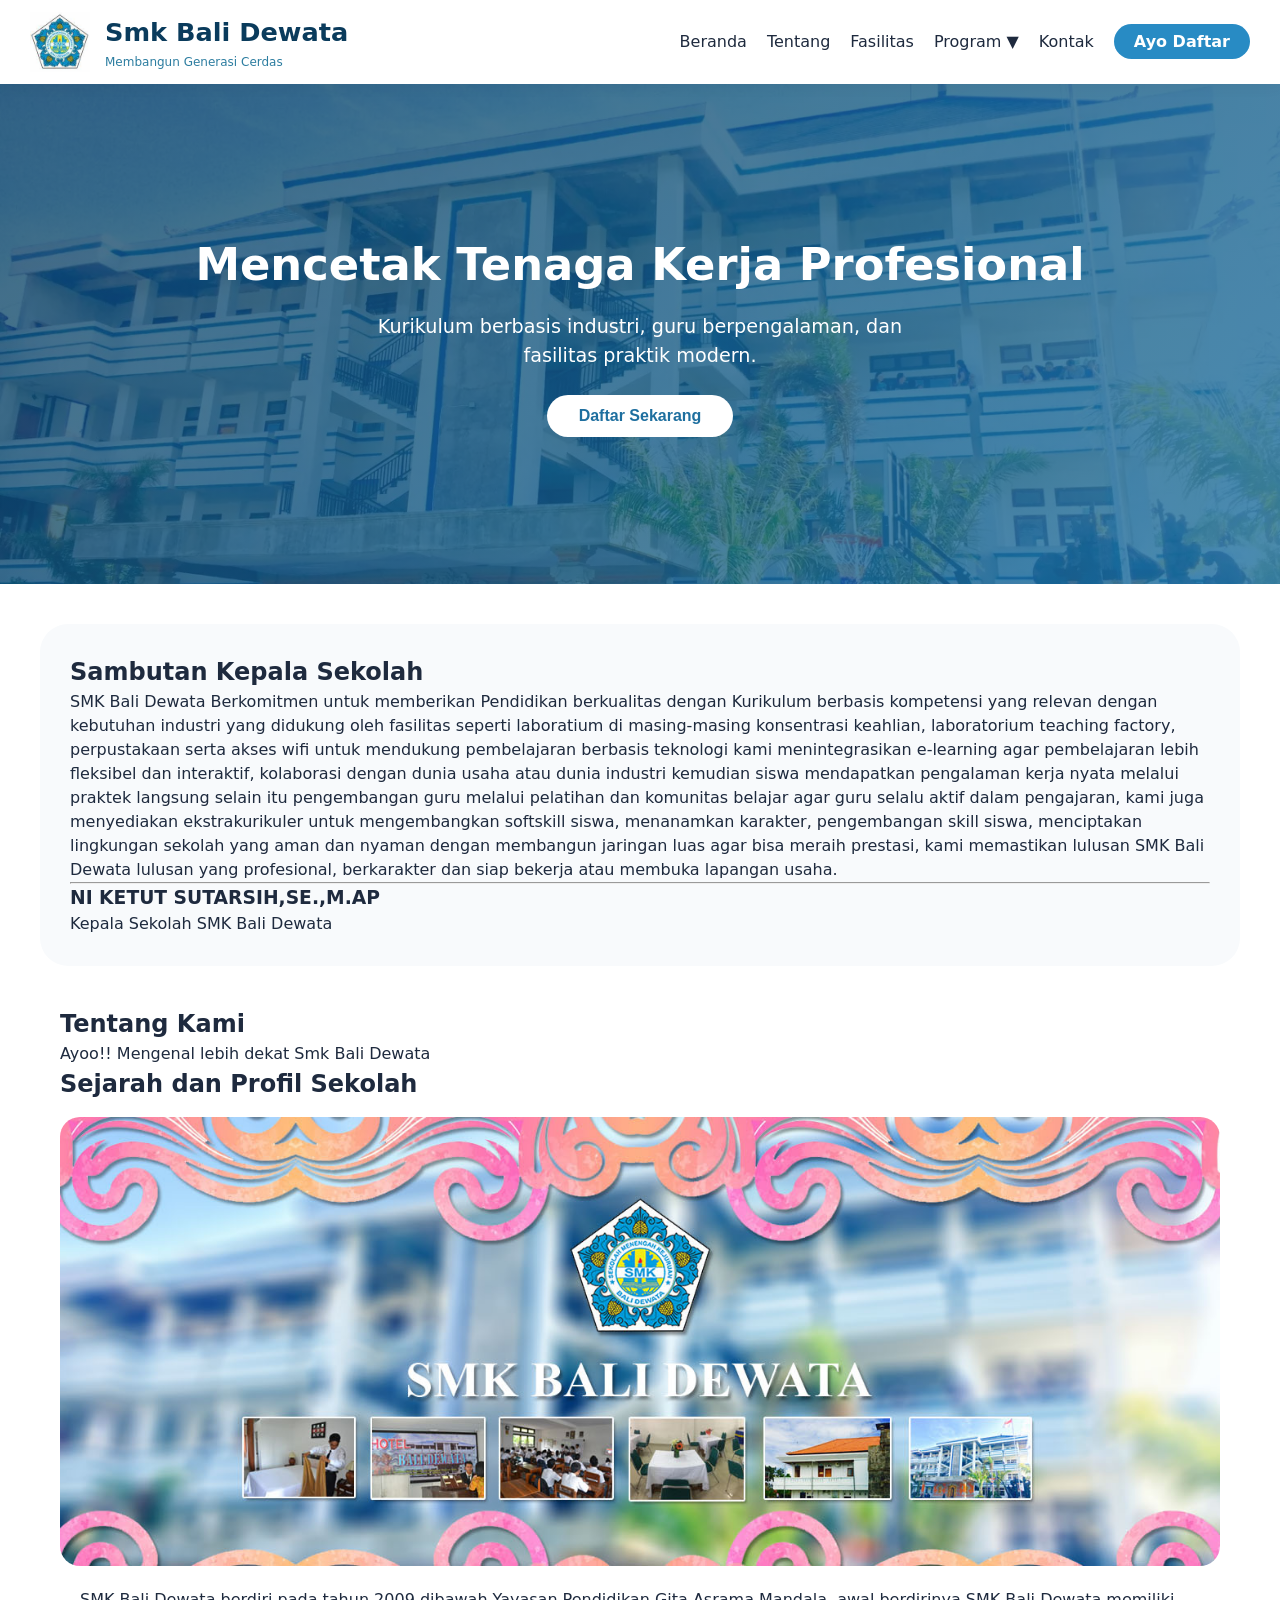
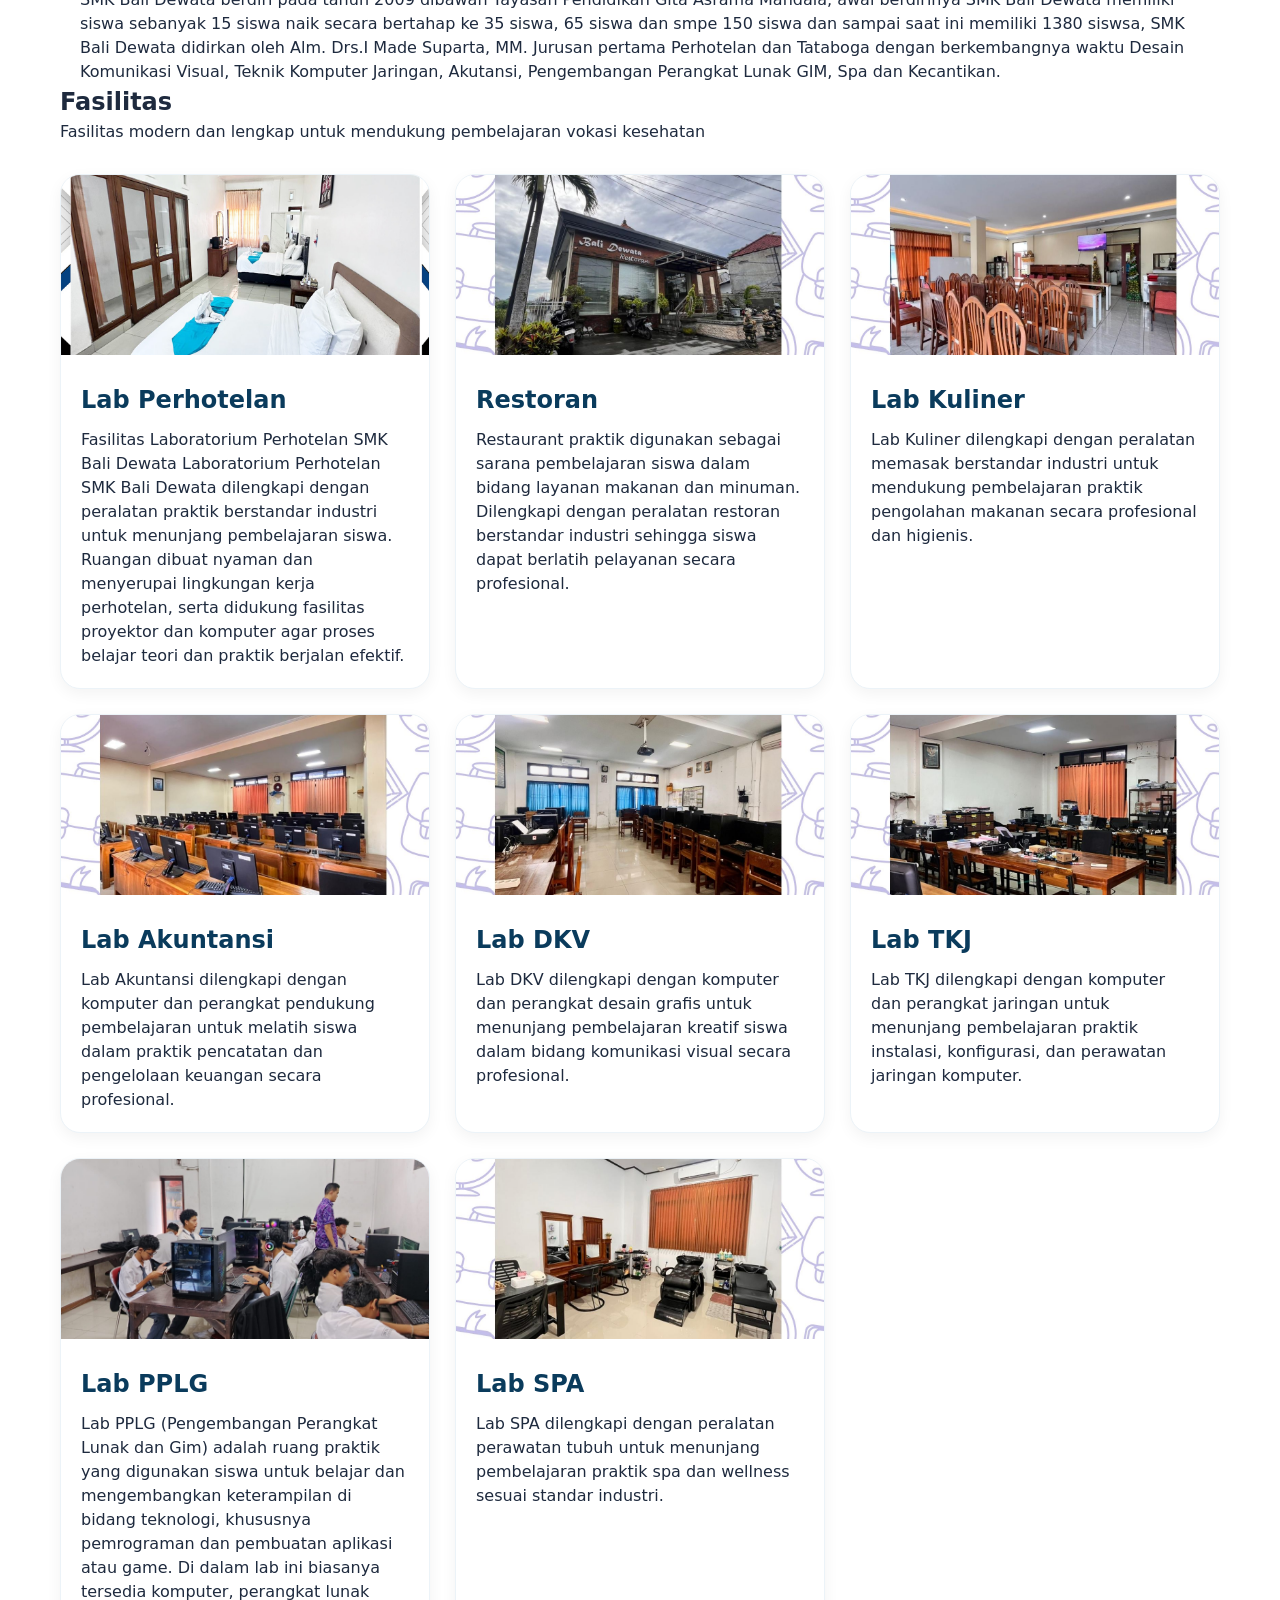
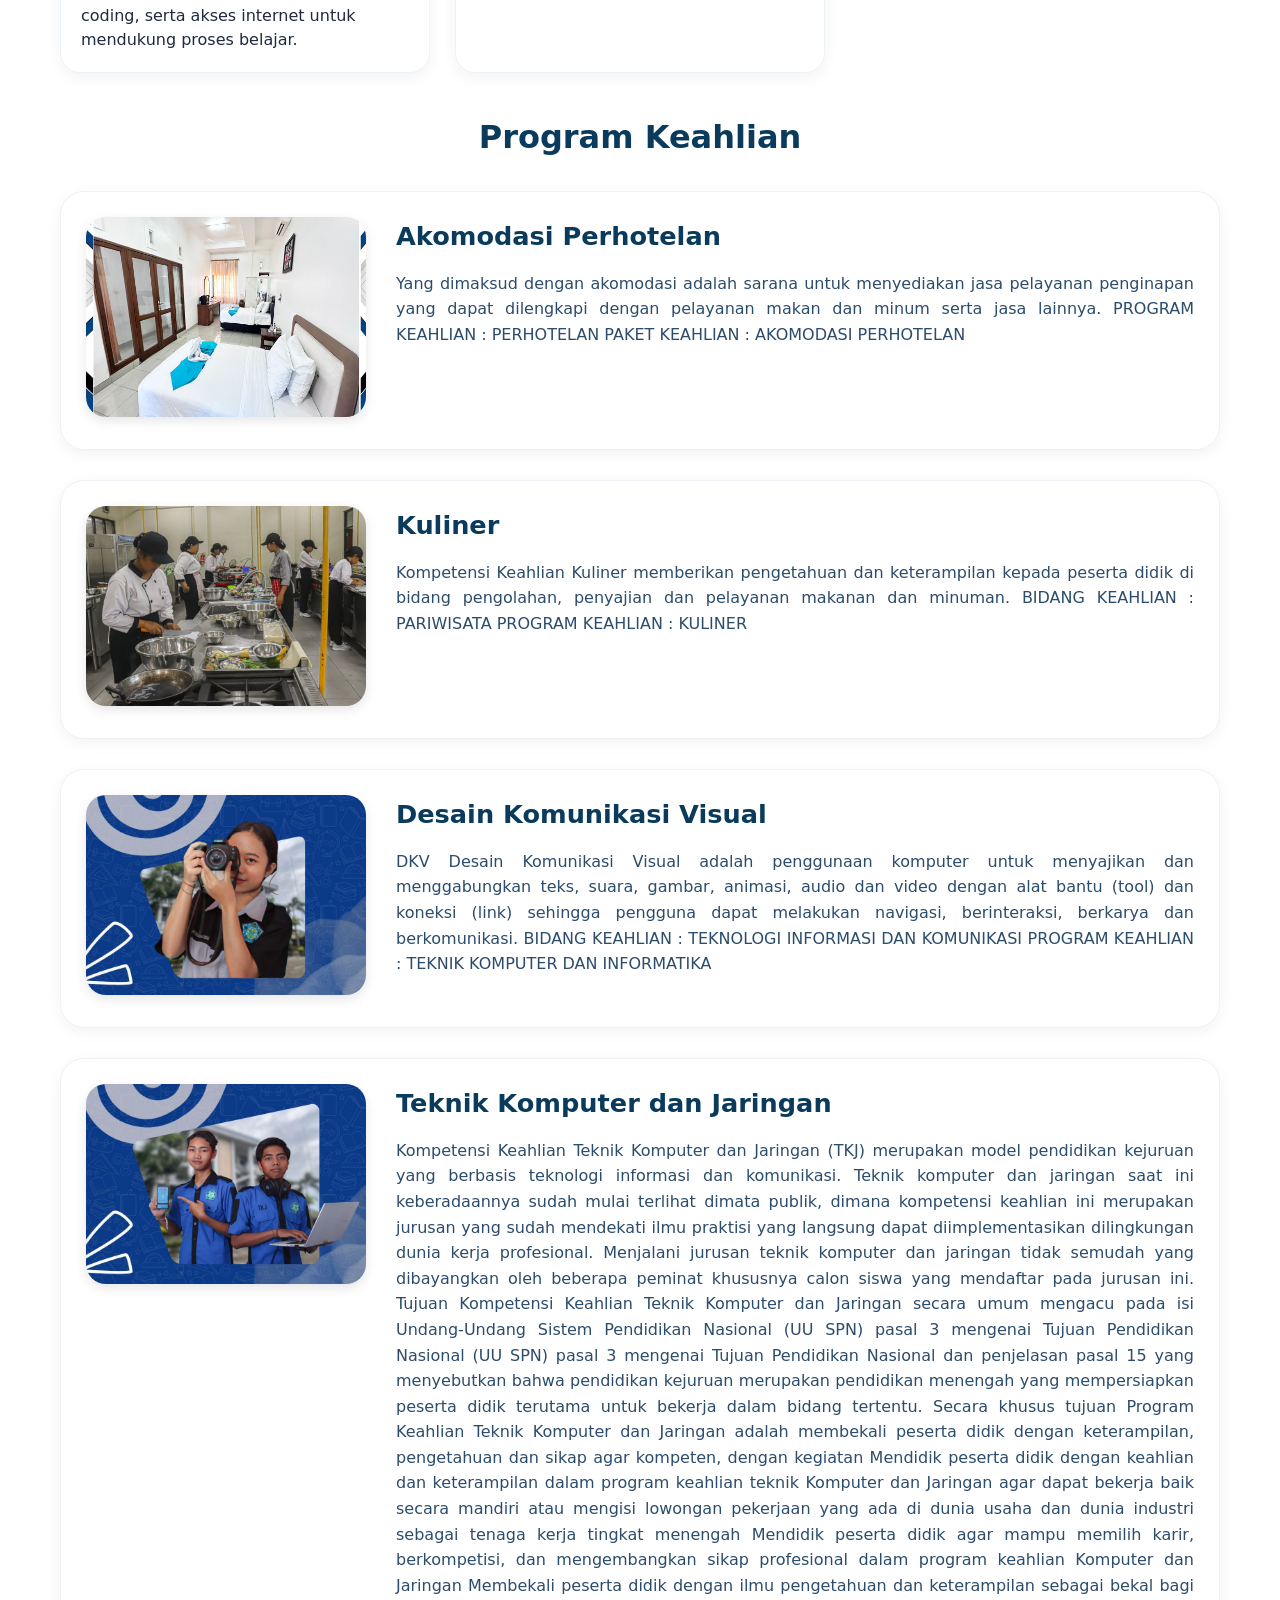
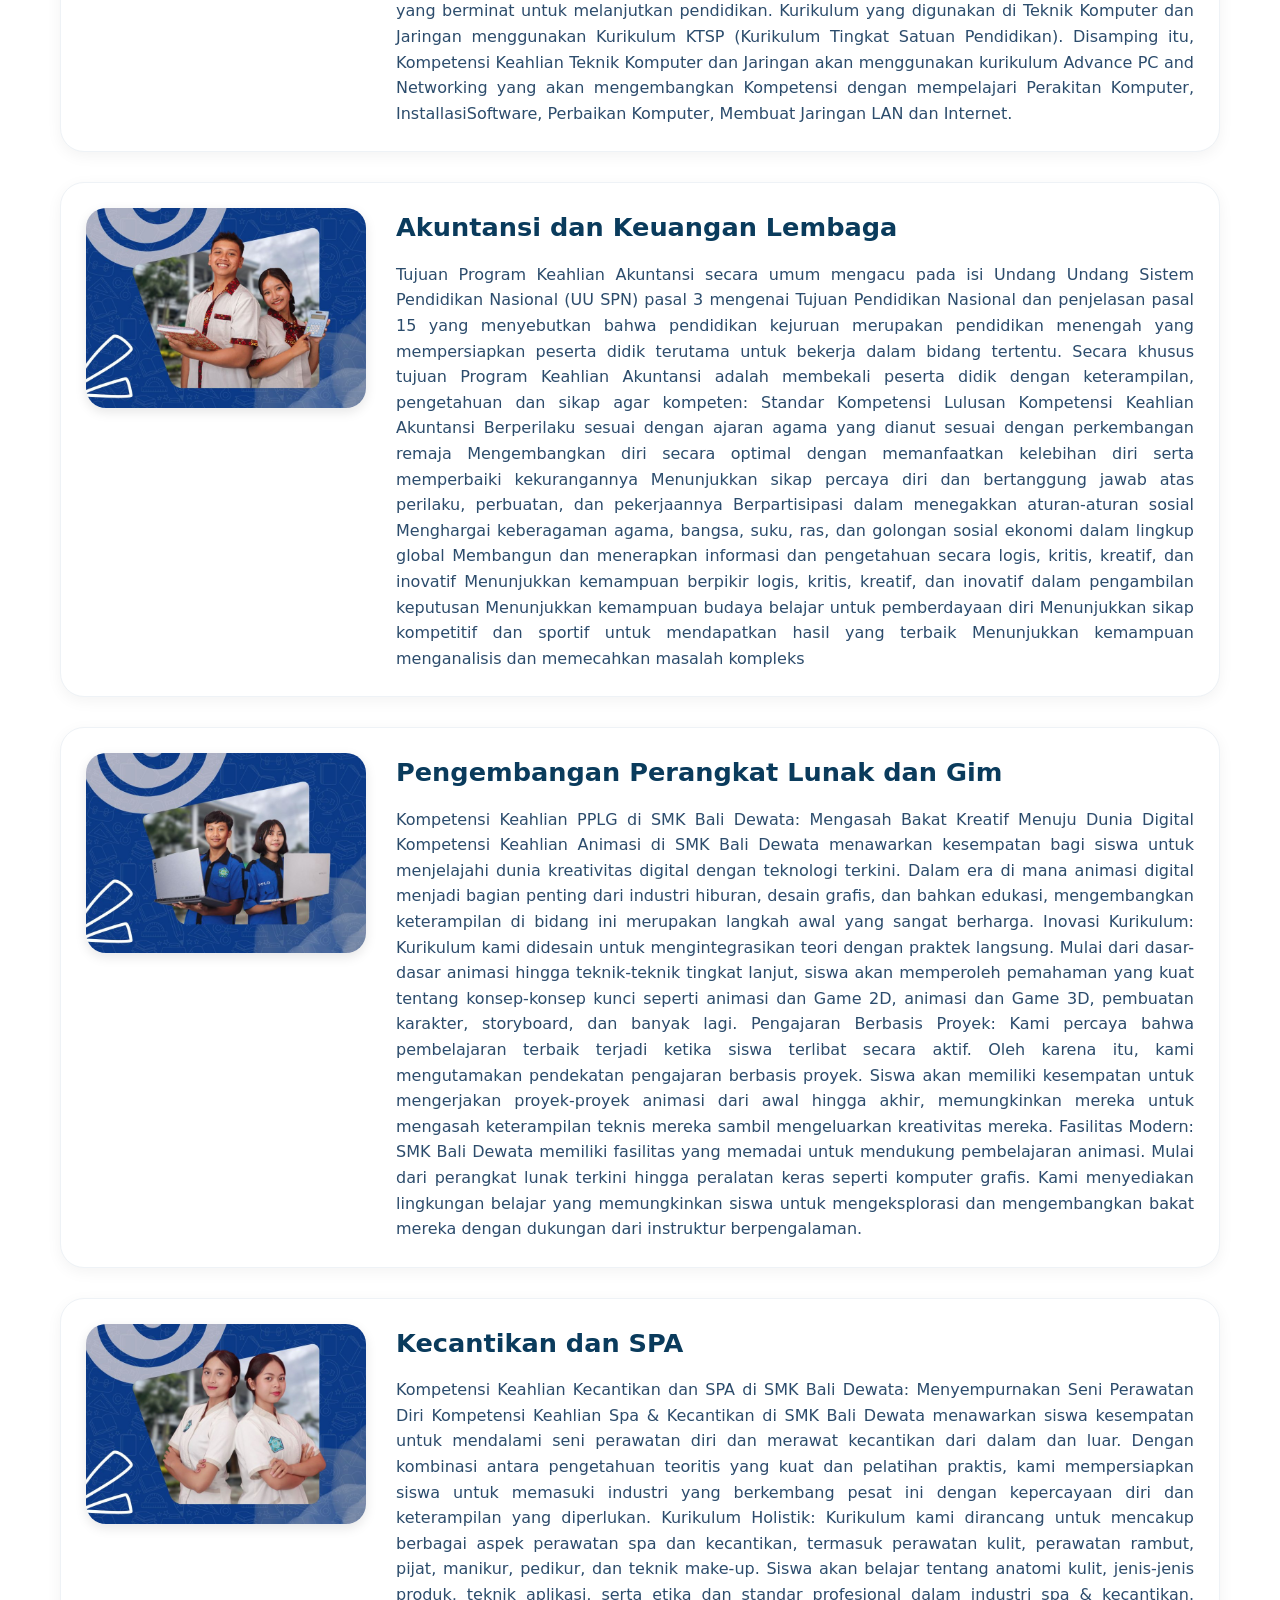
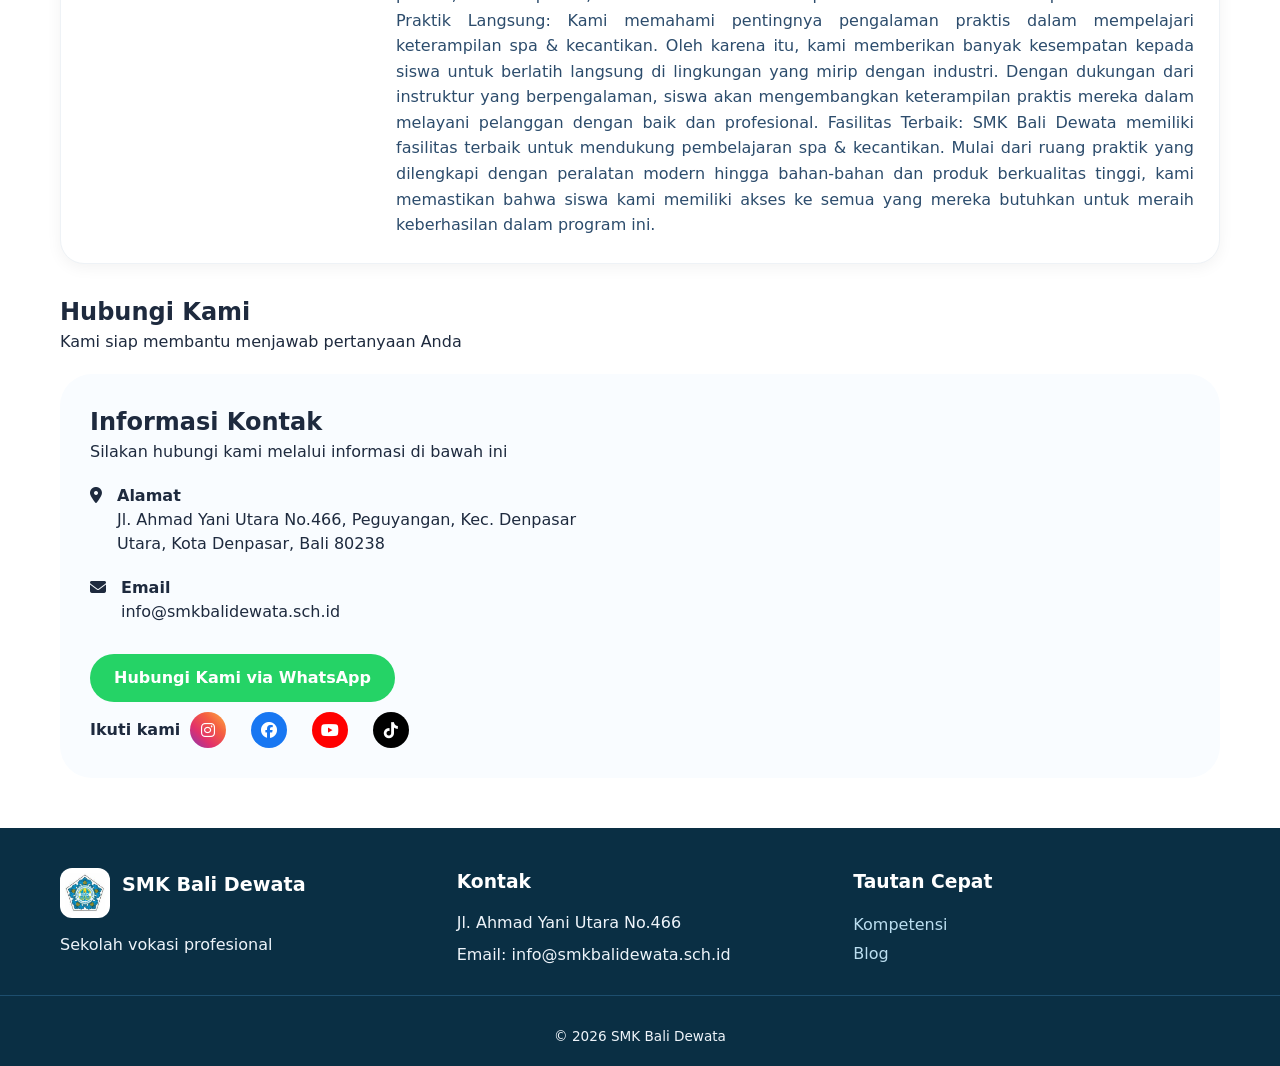
<file: index.html>
<!DOCTYPE html>
<html lang="en">
<head>
    <meta charset="UTF-8">
    <meta name="viewport" content="width=device-width, initial-scale=1.0">
    <title>Smk BaliDewata</title>
    <link rel="stylesheet" href="style.css">
    <link rel="stylesheet" href="https://cdnjs.cloudflare.com/ajax/libs/font-awesome/6.5.0/css/all.min.css">
    <link rel="stylesheet" href="https://cdnjs.cloudflare.com/ajax/libs/font-awesome/6.5.0/css/all.min.css">
    <link rel="icon" type="image/.jpg" href="image/logo badewa copy.jpg">
</head>
<body>
    <header>
    <div class="header-left">
        <img src="image/logo badewa copy.jpg">
        <div>
            <h1>Smk Bali Dewata</h1>
            <p>Membangun Generasi Cerdas</p>
        </div>
    </div>
    <button class="menu-toggle" id="menuToggle">☰</button>
    <nav>
        <ul id="navMenu">
            <li><a href="#beranda">Beranda</a></li>
            <li><a href="#tentang">Tentang</a></li>
            <li><a href="#fasilitas">Fasilitas</a></li>
            <li class="dropdown">
                <a href="#">Program ▼</a>
                <ul>
                    <li><a href="#perhotelan">Akomodasi Perhotelan</a></li>
                    <li><a href="#kuliner">Kuliner</a></li>
                    <li><a href="#dkv">DKV</a></li>
                    <li><a href="#tkj">TKJ</a></li>
                    <li><a href="#akuntansi">Akuntansi dan Keuangan Lembaga</a></li>
                    <li><a href="#pplg">PPLG</a></li>
                    <li><a href="#tkkr">Kecantikan dan SPA</a></li>
                </ul>
            </li>
            <li><a href="#kontak">Kontak</a></li>
              <li><a href="pendaftaran.html" id="btnDaftarNav">Ayo Daftar</a></li>
        </ul>
    </nav>
</header>

<section id="beranda">
    <div class="hero-image">
        <img src="image/sekolah.jpg">
        <div class="hero-overlay">
            <h1>Mencetak Tenaga Kerja Profesional</h1>
            <p>Kurikulum berbasis industri, guru berpengalaman, dan fasilitas praktik modern.</p>
            <button id="heroDaftarBtn">Daftar Sekarang</button>
        </div>
    </div>

    <div class="container sambutan-container">
        <h1>Sambutan Kepala Sekolah</h1>
        <p>SMK Bali Dewata Berkomitmen untuk memberikan Pendidikan berkualitas dengan Kurikulum berbasis kompetensi 
        yang relevan dengan kebutuhan industri yang didukung oleh fasilitas seperti laboratium di masing-masing konsentrasi keahlian,
        laboratorium teaching factory, perpustakaan serta akses wifi untuk mendukung pembelajaran berbasis teknologi kami menintegrasikan e-learning agar pembelajaran lebih fleksibel dan interaktif, kolaborasi dengan dunia usaha atau dunia 
        industri kemudian siswa mendapatkan pengalaman kerja nyata melalui praktek langsung selain itu pengembangan guru melalui pelatihan dan komunitas belajar agar guru selalu aktif dalam pengajaran, kami juga menyediakan ekstrakurikuler 
        untuk mengembangkan softskill siswa, menanamkan karakter, pengembangan skill siswa, menciptakan lingkungan sekolah yang aman dan nyaman dengan membangun jaringan luas agar bisa meraih prestasi, 
        kami memastikan lulusan SMK Bali Dewata lulusan yang profesional, berkarakter dan siap bekerja atau membuka lapangan usaha.</p>
        <hr>
        <h3>NI KETUT SUTARSIH,SE.,M.AP</h3>
        <p>Kepala Sekolah SMK Bali Dewata</p>
    </div>
</section>

<section id="tentang" class="container">
    <h1>Tentang Kami</h1>
    <p>Ayoo!! Mengenal lebih dekat Smk Bali Dewata</p>
    <h1>Sejarah dan Profil Sekolah</h1>
    <img src="image/banner-smk-bali-dewata.jpg" alt="Banner" style="width:100%; border-radius: 20px; margin: 15px 0;">
    <div class="container">
        <p>SMK Bali Dewata berdiri pada tahun 2009 dibawah Yayasan Pendidikan Gita Asrama Mandala, awal berdirinya SMK Bali Dewata 
            memiliki siswa sebanyak 15 siswa naik secara bertahap ke 35 siswa, 65 siswa dan smpe 150 siswa dan sampai saat ini memiliki 1380 siswsa, SMK Bali Dewata didirkan oleh Alm. Drs.I Made Suparta, MM. Jurusan pertama Perhotelan dan Tataboga dengan 
            berkembangnya waktu Desain Komunikasi Visual, Teknik Komputer Jaringan, Akutansi, Pengembangan Perangkat Lunak GIM, Spa dan Kecantikan.</p>
    </div>
</section>

<section id="fasilitas" class="container">
    <h1>Fasilitas</h1>
    <p>Fasilitas modern dan lengkap untuk mendukung pembelajaran vokasi kesehatan</p>
    <div class="fasilitas-grid">
        <div class="item">
            <div class="gambar">
                <img src="image/TEMPLATE-WEBSITE-SMK-BALI-DEWATA-FOTO.jpg">
            </div>
            <div class="text">
                <h2>Lab Perhotelan</h2>
                <p>Fasilitas Laboratorium Perhotelan SMK Bali Dewata
                Laboratorium Perhotelan SMK Bali Dewata dilengkapi dengan peralatan praktik berstandar industri untuk menunjang 
                pembelajaran siswa. Ruangan dibuat nyaman dan menyerupai lingkungan kerja perhotelan,
                serta didukung fasilitas proyektor dan komputer agar proses belajar teori dan praktik berjalan efektif.</p>
            </div>
        </div>
        <div class="item">
            <div class="gambar">
                <img src="image/restaurant.jpg">
            </div>
            <div class="text">
                <h2>Restoran</h2>
                <p>Restaurant praktik digunakan sebagai sarana pembelajaran siswa dalam bidang layanan makanan dan minuman.
                    Dilengkapi dengan peralatan restoran berstandar industri sehingga siswa dapat berlatih pelayanan secara profesional.</p>
            </div>
        </div>
        <div class="item">
            <div class="gambar">
                <img src="image/lab-kuliner.jpg">
            </div>
            <div class="text">
                <h2>Lab Kuliner</h2>
                <p>Lab Kuliner dilengkapi dengan peralatan memasak 
                    berstandar industri untuk mendukung pembelajaran praktik pengolahan makanan secara profesional dan higienis.</p>
            </div>
        </div>
        <div class="item">
            <div class="gambar">
                <img src="image/lab-akuntansi.jpg">
            </div>
            <div class="text">
                <h2>Lab Akuntansi</h2>
                <p>Lab Akuntansi dilengkapi dengan komputer dan perangkat pendukung pembelajaran untuk melatih 
                    siswa dalam praktik pencatatan dan pengelolaan keuangan secara profesional.</p>
            </div>
        </div>
        <div class="item">
            <div class="gambar">
                <img src="image/lab-dkv.jpg">
            </div>
            <div class="text">
                <h2>Lab DKV</h2>
                <p>Lab DKV dilengkapi dengan komputer dan perangkat desain grafis untuk menunjang pembelajaran
                    kreatif siswa dalam bidang komunikasi visual secara profesional.</p>
            </div>
        </div>
        <div class="item">
            <div class="gambar">
                <img src="image/lab-tkj.jpg">
            </div>
            <div class="text">
                <h2>Lab TKJ</h2>
                <p>Lab TKJ dilengkapi dengan komputer dan perangkat jaringan untuk menunjang pembelajaran praktik instalasi,
                    konfigurasi, dan perawatan jaringan komputer.</p>
            </div>
        </div>
        <div class="item">
            <div class="gambar">
                <img src="image/lab pplg.jpeg">
            </div>
            <div class="text">
                <h2>Lab PPLG</h2>
                <p>Lab PPLG (Pengembangan Perangkat Lunak dan Gim) adalah ruang praktik yang digunakan siswa untuk belajar
            dan mengembangkan keterampilan di bidang teknologi, khususnya pemrograman dan pembuatan aplikasi atau game. Di
            dalam lab ini biasanya tersedia komputer, perangkat lunak coding, serta akses internet untuk mendukung proses belajar.</p>
            </div>
        </div>
        <div class="item">
            <div class="gambar">
                <img src="image/lab-spa.jpg">
            </div>
            <div class="text">
                <h2>Lab SPA</h2>
                <p>Lab SPA dilengkapi dengan peralatan perawatan tubuh untuk menunjang 
                pembelajaran praktik spa dan wellness sesuai standar industri.</p>
            </div>
        </div>
    </div>
</section>

<section id="program" class="container">
    <h1 class="section-title">Program Keahlian</h1>

    
    <div id="perhotelan" class="program-jurusan">
        <div class="program-img">
            <img src="image/TEMPLATE-WEBSITE-SMK-BALI-DEWATA-FOTO.jpg">
        </div>
        <div class="program-text">
            <h2>Akomodasi Perhotelan</h2>
            <p>Yang dimaksud dengan akomodasi adalah sarana untuk menyediakan jasa pelayanan penginapan yang dapat dilengkapi dengan pelayanan makan dan minum serta jasa lainnya.
PROGRAM KEAHLIAN :  PERHOTELAN
PAKET KEAHLIAN   :  AKOMODASI PERHOTELAN</p>
        </div>
    </div>

    <!-- Kuliner -->
    <div id="kuliner" class="program-jurusan">
        <div class="program-img">
            <img src="image/JENJANG-KARIR-1024x575.jpeg">
        </div>
        <div class="program-text">
            <h2>Kuliner</h2>
            <p>Kompetensi Keahlian Kuliner memberikan pengetahuan dan keterampilan kepada peserta didik di bidang pengolahan, penyajian dan pelayanan makanan dan minuman.
BIDANG KEAHLIAN  :  PARIWISATA
PROGRAM KEAHLIAN :  KULINER</p>
        </div>
    </div>

    <!-- DKV -->
    <div id="dkv" class="program-jurusan">
        <div class="program-img">
            <img src="image/18-1-1024x576.jpg">
        </div>
        <div class="program-text">
            <h2>Desain Komunikasi Visual</h2>
            <p>DKV

Desain Komunikasi Visual adalah penggunaan komputer untuk menyajikan dan menggabungkan teks, suara, gambar, animasi, audio dan video dengan alat bantu (tool) dan koneksi (link) sehingga pengguna dapat melakukan navigasi, berinteraksi, berkarya dan berkomunikasi.

BIDANG KEAHLIAN  :  TEKNOLOGI INFORMASI DAN KOMUNIKASI
PROGRAM KEAHLIAN :  TEKNIK KOMPUTER DAN INFORMATIKA</p>
        </div>
    </div>

    <!-- TKJ -->
    <div id="tkj" class="program-jurusan">
        <div class="program-img">
            <img src="image/19-1-1024x576.jpg">
        </div>
        <div class="program-text">
            <h2>Teknik Komputer dan Jaringan</h2>
            <p>Kompetensi Keahlian Teknik Komputer dan Jaringan (TKJ) merupakan model pendidikan kejuruan yang berbasis teknologi informasi dan komunikasi. Teknik komputer dan jaringan saat ini keberadaannya sudah mulai terlihat dimata publik, dimana kompetensi keahlian ini merupakan jurusan yang sudah mendekati ilmu praktisi yang langsung dapat diimplementasikan dilingkungan dunia kerja profesional. Menjalani jurusan teknik komputer dan jaringan tidak semudah yang dibayangkan oleh beberapa peminat khususnya calon siswa yang mendaftar pada jurusan ini.

Tujuan Kompetensi Keahlian Teknik Komputer dan Jaringan secara umum mengacu pada isi Undang-Undang Sistem Pendidikan Nasional (UU SPN) pasal 3 mengenai Tujuan Pendidikan Nasional (UU SPN) pasal 3 mengenai Tujuan Pendidikan Nasional dan penjelasan pasal 15 yang menyebutkan bahwa pendidikan kejuruan merupakan pendidikan menengah yang mempersiapkan peserta didik terutama untuk bekerja dalam bidang tertentu.

Secara khusus tujuan Program Keahlian Teknik Komputer dan Jaringan adalah membekali peserta didik dengan keterampilan, pengetahuan dan sikap agar kompeten, dengan kegiatan

Mendidik peserta didik dengan keahlian dan keterampilan dalam program keahlian teknik Komputer dan Jaringan agar dapat bekerja baik secara mandiri atau mengisi lowongan pekerjaan yang ada di dunia usaha dan dunia industri sebagai tenaga kerja tingkat menengah
Mendidik peserta didik agar mampu memilih karir, berkompetisi, dan mengembangkan sikap profesional dalam program keahlian Komputer dan Jaringan
Membekali peserta didik dengan ilmu pengetahuan dan keterampilan sebagai bekal bagi yang berminat untuk melanjutkan pendidikan. Kurikulum yang digunakan di Teknik Komputer dan Jaringan menggunakan Kurikulum KTSP (Kurikulum Tingkat Satuan Pendidikan).
Disamping itu, Kompetensi Keahlian Teknik Komputer dan Jaringan akan menggunakan kurikulum Advance PC and Networking yang akan mengembangkan Kompetensi dengan mempelajari Perakitan Komputer, InstallasiSoftware, Perbaikan Komputer, Membuat Jaringan LAN dan Internet.</p>
        </div>
    </div>

    <!-- Akuntansi -->
    <div id="akuntansi" class="program-jurusan">
        <div class="program-img">
            <img src="image/29-1-1024x576.jpg">
        </div>
        <div class="program-text">
            <h2>Akuntansi dan Keuangan Lembaga</h2>
            <p>Tujuan Program Keahlian Akuntansi secara umum mengacu pada isi Undang Undang Sistem Pendidikan Nasional (UU SPN) pasal 3 mengenai Tujuan Pendidikan Nasional dan penjelasan pasal 15 yang menyebutkan bahwa pendidikan kejuruan merupakan pendidikan menengah yang mempersiapkan peserta didik terutama untuk bekerja dalam bidang tertentu. Secara khusus tujuan Program Keahlian Akuntansi adalah membekali peserta didik  dengan keterampilan, pengetahuan dan sikap agar kompeten:  

Standar Kompetensi Lulusan Kompetensi Keahlian Akuntansi

Berperilaku sesuai dengan ajaran agama yang dianut sesuai dengan perkembangan remaja
Mengembangkan diri secara optimal dengan memanfaatkan kelebihan diri serta memperbaiki kekurangannya
Menunjukkan sikap percaya diri dan bertanggung jawab atas perilaku, perbuatan, dan pekerjaannya
Berpartisipasi dalam menegakkan aturan-aturan sosial
Menghargai keberagaman agama, bangsa, suku, ras, dan golongan sosial ekonomi dalam lingkup global
Membangun  dan menerapkan informasi dan pengetahuan secara logis, kritis, kreatif, dan inovatif
Menunjukkan kemampuan berpikir logis, kritis, kreatif, dan inovatif dalam pengambilan keputusan
Menunjukkan kemampuan budaya belajar untuk pemberdayaan diri
Menunjukkan sikap kompetitif dan sportif untuk mendapatkan hasil yang terbaik
Menunjukkan kemampuan menganalisis dan memecahkan masalah kompleks</p>
        </div>
    </div>

    <!-- PPLG -->
    <div id="pplg" class="program-jurusan">
        <div class="program-img">
            <img src="image/17-1-1024x576.jpg">
        </div>
        <div class="program-text">
            <h2>Pengembangan Perangkat Lunak dan Gim</h2>
            <p>Kompetensi Keahlian PPLG di SMK Bali Dewata: Mengasah Bakat Kreatif Menuju Dunia Digital
Kompetensi Keahlian Animasi di SMK Bali Dewata menawarkan kesempatan bagi siswa untuk menjelajahi dunia kreativitas digital dengan teknologi terkini. Dalam era di mana animasi digital menjadi bagian penting dari industri hiburan, desain grafis, dan bahkan edukasi, mengembangkan keterampilan di bidang ini merupakan langkah awal yang sangat berharga.

Inovasi Kurikulum: Kurikulum kami didesain untuk mengintegrasikan teori dengan praktek langsung. Mulai dari dasar-dasar animasi hingga teknik-teknik tingkat lanjut, siswa akan memperoleh pemahaman yang kuat tentang konsep-konsep kunci seperti animasi dan Game 2D, animasi dan Game 3D, pembuatan karakter, storyboard, dan banyak lagi.

Pengajaran Berbasis Proyek: Kami percaya bahwa pembelajaran terbaik terjadi ketika siswa terlibat secara aktif. Oleh karena itu, kami mengutamakan pendekatan pengajaran berbasis proyek. Siswa akan memiliki kesempatan untuk mengerjakan proyek-proyek animasi dari awal hingga akhir, memungkinkan mereka untuk mengasah keterampilan teknis mereka sambil mengeluarkan kreativitas mereka.

Fasilitas Modern: SMK Bali Dewata memiliki fasilitas yang memadai untuk mendukung pembelajaran animasi. Mulai dari perangkat lunak terkini hingga peralatan keras seperti komputer grafis. Kami menyediakan lingkungan belajar yang memungkinkan siswa untuk mengeksplorasi dan mengembangkan bakat mereka dengan dukungan dari instruktur berpengalaman.</p>
        </div>
    </div>

    <!-- SPA -->
    <div id="tkkr" class="program-jurusan">
        <div class="program-img">
            <img src="image/20-1-1024x576.jpg">
        </div>
        <div class="program-text">
            <h2>Kecantikan dan SPA</h2>
            <p>Kompetensi Keahlian Kecantikan dan SPA di SMK Bali Dewata: Menyempurnakan Seni Perawatan Diri
Kompetensi Keahlian Spa & Kecantikan di SMK Bali Dewata menawarkan siswa kesempatan untuk mendalami seni perawatan diri dan merawat kecantikan dari dalam dan luar. Dengan kombinasi antara pengetahuan teoritis yang kuat dan pelatihan praktis, kami mempersiapkan siswa untuk memasuki industri yang berkembang pesat ini dengan kepercayaan diri dan keterampilan yang diperlukan.

Kurikulum Holistik: Kurikulum kami dirancang untuk mencakup berbagai aspek perawatan spa dan kecantikan, termasuk perawatan kulit, perawatan rambut, pijat, manikur, pedikur, dan teknik make-up. Siswa akan belajar tentang anatomi kulit, jenis-jenis produk, teknik aplikasi, serta etika dan standar profesional dalam industri spa & kecantikan.

Praktik Langsung: Kami memahami pentingnya pengalaman praktis dalam mempelajari keterampilan spa & kecantikan. Oleh karena itu, kami memberikan banyak kesempatan kepada siswa untuk berlatih langsung di lingkungan yang mirip dengan industri. Dengan dukungan dari instruktur yang berpengalaman, siswa akan mengembangkan keterampilan praktis mereka dalam melayani pelanggan dengan baik dan profesional.

Fasilitas Terbaik: SMK Bali Dewata memiliki fasilitas terbaik untuk mendukung pembelajaran spa & kecantikan. Mulai dari ruang praktik yang dilengkapi dengan peralatan modern hingga bahan-bahan dan produk berkualitas tinggi, kami memastikan bahwa siswa kami memiliki akses ke semua yang mereka butuhkan untuk meraih keberhasilan dalam program ini.</p>
        </div>
    </div>
</section>

<section id="kontak" class="container">
    <h2>Hubungi Kami</h2>
    <p>Kami siap membantu menjawab pertanyaan Anda</p>

    <div class="kontak-wrapper">
        <div class="kontak-kiri">
            <h2>Informasi Kontak</h2>
            <p>Silakan hubungi kami melalui informasi di bawah ini</p>

           <div class="item-kontak">
    <div class="icon"><i class="fas fa-map-marker-alt"></i></div>
    <div class="teks">
        <h4>Alamat</h4>
        <p>Jl. Ahmad Yani Utara No.466, Peguyangan, Kec. Denpasar Utara, Kota Denpasar, Bali 80238</p>
    </div>
</div>

<div class="item-kontak">
    <div class="icon"><i class="fas fa-envelope"></i></div>
    <div class="teks">
        <h4>Email</h4>
        <p>info@smkbalidewata.sch.id</p>
    </div>
</div>

            <a href="#" class="btn-wa" id="waButton">Hubungi Kami via WhatsApp</a>

           <div class="sosial">
            <h4>Ikuti kami</h4>
           <a href="#"><i class="fab fa-instagram"></i></a>
          <a href="#"><i class="fab fa-facebook"></i></a>
         <a href="#"><i class="fab fa-youtube"></i></a>
        <a href="#"><i class="fab fa-tiktok"></i></a>
        </div>
        </div>

        <div class="kontak-kanan">
            <iframe src="https://www.google.com/maps?q=SMK+Bali+Dewata&output=embed" width="100%" height="300" style="border:0; border-radius:24px;" allowfullscreen="" loading="lazy"></iframe>
        </div>
    </div>
</section>

<footer>
    <div class="footer-container">
        <div class="footer-item">
            <div class="footer-logo">
                <img src="image/logo badewa copy.jpg" alt="Logo SMK Bali Dewata">
                <h3>SMK Bali Dewata</h3>
            </div>
            <p>Sekolah vokasi profesional</p>
        </div>
        <div class="footer-item">
            <h3>Kontak</h3>
            <p>Jl. Ahmad Yani Utara No.466</p>
            <p>Email: info@smkbalidewata.sch.id</p>
        </div>
        <div class="footer-item">
            <h3>Tautan Cepat</h3>
            <a href="#">Kompetensi</a><br>
            <a href="#">Blog</a>
        </div>
    </div>
    <p>&copy; 2026 SMK Bali Dewata</p>
</footer>
<script src="Jav2.js"></script>
</body>
</html>
</file>
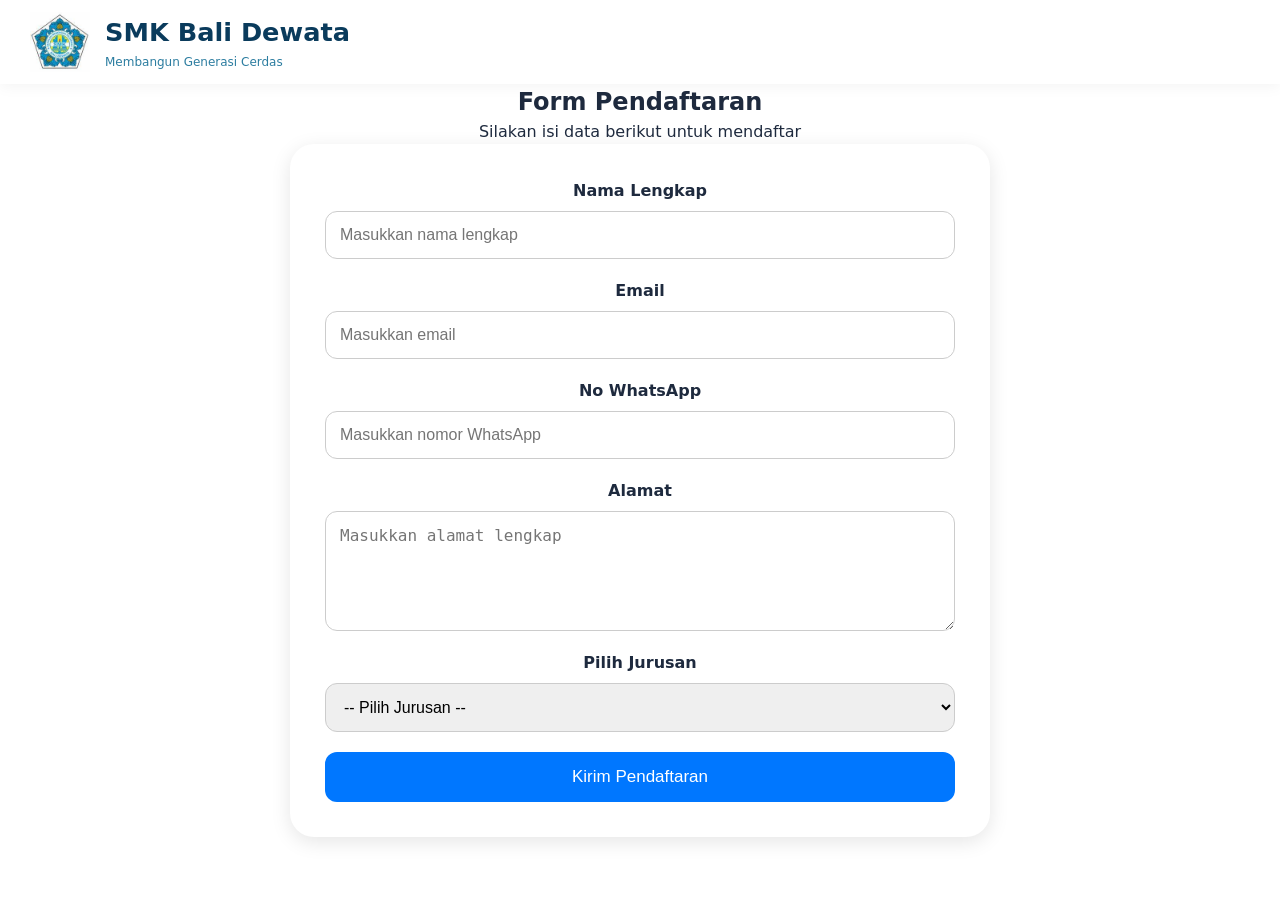
<file: pendaftaran.html>
<!DOCTYPE html>
<html lang="id">
<head>
    <meta charset="UTF-8">
    <meta name="viewport" content="width=device-width, initial-scale=1.0">
    <title>Form Pendaftaran - SMK Bali Dewata</title>
    <link rel="stylesheet" href="style.css">
    <link rel="icon" type="image/jpg" href="image/logo badewa copy.jpg">
    <style>
        #pendaftaran-page {
    text-align: center;
}

.form-daftar {
    max-width: 700px;
    margin: auto;
    background: white;
    padding: 35px;
    border-radius: 24px;
    box-shadow: 0 5px 20px rgba(0,0,0,0.1);
}

.input-group {
    display: flex;
    flex-direction: column;
    margin-bottom: 20px;
}

.input-group label {
    margin-bottom: 8px;
    font-weight: 600;
}

.input-group input,
.input-group textarea,
.input-group select {
    padding: 14px;
    border: 1px solid #ccc;
    border-radius: 12px;
    font-size: 16px;
    outline: none;
    transition: 0.3s;
}

.input-group input:focus,
.input-group textarea:focus,
.input-group select:focus {
    border-color: #0077ff;
    box-shadow: 0 0 8px rgba(0,119,255,0.2);
}

textarea {
    min-height: 120px;
    resize: vertical;
}

.btn-kirim {
    width: 100%;
    padding: 15px;
    border: none;
    border-radius: 12px;
    background: #0077ff;
    color: white;
    font-size: 17px;
    cursor: pointer;
    transition: 0.3s;
}

.btn-kirim:hover {
    background: #005fd1;
    transform: translateY(-2px);
}
@media (max-width: 768px){

    nav ul{
        flex-direction: column;
        width: 100%;
    }

    .header-left{
        flex-direction: column;
        text-align: center;
    }

    .program-jurusan{
        flex-direction: column;
    }

    .program-img img{
        width: 100%;
    }

    .fasilitas-grid{
        grid-template-columns: 1fr;
    }

    .kontak-wrapper{
        flex-direction: column;
    }

    .form-daftar{
        padding: 20px;
    }

    .hero-overlay h1{
        font-size: 28px;
    }

    .hero-overlay p{
        font-size: 15px;
    }
}
    </style>
</head>
<body>

<header>
    <div class="header-left">
        <img src="image/logo badewa copy.jpg">
        <div>
            <h1>SMK Bali Dewata</h1>
            <p>Membangun Generasi Cerdas</p>
        </div>
    </div>
</header>

<section id="pendaftaran-page" class="container">
    <h1>Form Pendaftaran</h1>
    <p>Silakan isi data berikut untuk mendaftar</p>

    <form class="form-daftar">
        <div class="input-group">
            <label>Nama Lengkap</label>
            <input type="text" placeholder="Masukkan nama lengkap" required>
        </div>

        <div class="input-group">
            <label>Email</label>
            <input type="email" placeholder="Masukkan email" required>
        </div>

        <div class="input-group">
            <label>No WhatsApp</label>
            <input type="tel" placeholder="Masukkan nomor WhatsApp" required>
        </div>

        <div class="input-group">
            <label>Alamat</label>
            <textarea placeholder="Masukkan alamat lengkap"></textarea>
        </div>

        <div class="input-group">
            <label>Pilih Jurusan</label>
            <select required>
                <option value="">-- Pilih Jurusan --</option>
                <option>Akomodasi Perhotelan</option>
                <option>Kuliner</option>
                <option>DKV</option>
                <option>TKJ</option>
                <option>Akuntansi dan Keuangan Lembaga</option>
                <option>PPLG</option>
                <option>Kecantikan dan SPA</option>
            </select>
        </div>

        <button type="submit" class="btn-kirim">
            Kirim Pendaftaran
        </button>
    </form>
</section>

</body>
</html>
</file>
<file: style.css>
*{
            margin: 0;
            padding: 0;
            box-sizing: border-box;
        }

        body {
            font-family: 'Segoe UI', 'Poppins', system-ui, -apple-system, 'Inter', Tahoma, Geneva, Verdana, sans-serif;
            background-color: white;
            color: #1e2a3e;
            line-height: 1.5;
            scroll-behavior: smooth;
        }

        /* Container responsif */
        .container {
            max-width: 1200px;
            margin: 0 auto;
            padding: 0 20px;
        }

        /* HEADER & NAVBAR */
        header {
            background: white;
            box-shadow: 0 2px 15px rgba(0,0,0,0.05);
            position: sticky;
            top: 0;
            z-index: 1000;
            display: flex;
            align-items: center;
            justify-content: space-between;
            flex-wrap: wrap;
            padding: 12px 30px;
        }

        .header-left {
            display: flex;
            align-items: center;
            gap: 15px;
        }

        header img {
            height: 60px;
            width: auto;
            object-fit: contain;
        }

        header h1 {
            font-size: 1.6rem;
            color: #0a3b5c;
        }

        header p {
            font-size: 0.75rem;
            color: #2c7da0;
            margin-top: 2px;
        }

        /* Navbar styling */
        nav {
            display: flex;
            align-items: center;
            gap: 15px;
            flex-wrap: wrap;
        }

        nav > ul {
            display: flex;
            list-style: none;
            gap: 20px;
            align-items: center;
            flex-wrap: wrap;
        }

        nav > ul > li {
            position: relative;
        }

        nav > ul > li > a {
            text-decoration: none;
            color: #1e2a3e;
            font-weight: 500;
            padding: 8px 0;
            transition: 0.2s;
        }

        nav > ul > li > a:hover {
            color: #1e6f9f;
        }

        /* Tombol Ayo Daftar biru */
        nav > ul > li:last-child > a {
            background-color: #288bc4;
            color: white !important;
            padding: 8px 20px;
            border-radius: 40px;
            font-weight: 600;
        }

        nav > ul > li:last-child > a:hover {
            background-color: #0a4b6e;
            transform: translateY(-2px);
        }

        /* Dropdown menu */
        nav ul li ul {
            display: none;
            position: absolute;
            top: 35px;
            left: 0;
            background: white;
            min-width: 220px;
            box-shadow: 0 12px 25px rgba(0,0,0,0.1);
            border-radius: 16px;
            padding: 12px 0;
            list-style: none;
            z-index: 200;
            border: 1px solid #eef2f6;
        }

        nav ul li:hover ul {
            display: block;
        }

      nav ul li ul li a {
    display: block;
    padding: 10px 18px;
    margin: 5px 10px;
    border-radius: 12px;
    text-decoration: none;
    color: #1f3b4c;
    font-size: 0.9rem;
    transition: all 0.25s ease;
}

/* HOVER (ini yang bikin pindah-pindah) */
nav ul li ul li a:hover {
    background: linear-gradient(135deg, #288bc4, #1e6f9f);
    color: white;
    transform: translateX(5px);
}

        /* Mobile menu toggle */
        .menu-toggle {
            display: none;
            background: none;
            border: none;
            font-size: 28px;
            cursor: pointer;
            color: #0a3b5c;
        }

        /* Hero section - teks di atas gambar */
        #beranda {
            position: relative;
        }

        .hero-image {
            position: relative;
            width: 100%;
            height: 500px;
            overflow: hidden;
        }

        .hero-image img {
            width: 100%;
            height: 100%;
            object-fit: cover;
        }

        .hero-overlay {
            position: absolute;
            top: 0;
            left: 0;
            width: 100%;
            height: 100%;
            background: linear-gradient(135deg, rgba(10,59,92,0.75), rgba(30,111,159,0.8));
            display: flex;
            flex-direction: column;
            justify-content: center;
            align-items: center;
            text-align: center;
            color: white;
            padding: 20px;
        }

        .hero-overlay h1 {
            font-size: 2.8rem;
            margin-bottom: 15px;
        }

        .hero-overlay p {
            font-size: 1.2rem;
            margin-bottom: 25px;
            max-width: 600px;
        }

        .hero-overlay button {
            background: white;
            color: #1e6f9f;
            border: none;
            padding: 12px 32px;
            border-radius: 50px;
            font-weight: bold;
            font-size: 1rem;
            cursor: pointer;
            transition: 0.2s;
        }

        .hero-overlay button:hover {
            background: #f0f9ff;
            transform: scale(1.02);
        }

        /* Sambutan container */
        .sambutan-container {
            background: #f8fafc;
            margin: 40px auto;
            padding: 30px;
            border-radius: 28px;
        }

        /* Fasilitas grid */
        .fasilitas-grid {
            display: grid;
            grid-template-columns: repeat(auto-fill, minmax(300px, 1fr));
            gap: 25px;
            margin-top: 30px;
        }

        .item {
            background: white;
            border-radius: 20px;
            overflow: hidden;
            box-shadow: 0 5px 15px rgba(0,0,0,0.05);
            transition: transform 0.2s;
            border: 1px solid #ecf3f8;
        }

        .item:hover {
            transform: translateY(-5px);
        }

        .gambar img {
            width: 100%;
            height: 180px;
            object-fit: cover;
            background: #d9e3ec;
        }

        .text {
            padding: 20px;
        }

        .text h2 {
            margin-bottom: 10px;
            color: #0a3b5c;
        }

        /* PROGRAM JURUSAN - layout foto kiri, teks kanan */
        .program-jurusan {
            background: #ffffff;
            margin: 30px 0;
            padding: 25px;
            border-radius: 24px;
            box-shadow: 0 4px 15px rgba(0,0,0,0.05);
            border: 1px solid #eef2f6;
            display: flex;
            flex-direction: row;
            gap: 30px;
            align-items: flex-start;
            flex-wrap: wrap;
        }

        .program-jurusan .program-img {
            flex: 0 0 280px;
            width: 280px;
        }

        .program-jurusan .program-img img {
            width: 100%;
            height: 200px;
            object-fit: cover;
            border-radius: 20px;
            box-shadow: 0 4px 12px rgba(0,0,0,0.1);
        }

        .program-jurusan .program-text {
            flex: 1;
            min-width: 250px;
        }

        .program-jurusan .program-text h2 {
            color: #0a3b5c;
            margin-bottom: 15px;
            font-size: 1.6rem;
        }

        .program-jurusan .program-text p {
            color: #2c4c6c;
            line-height: 1.6;
            text-align: justify;
        }

        /* Responsive program jurusan */
        @media (max-width: 700px) {
            .program-jurusan {
                flex-direction: column;
            }
            .program-jurusan .program-img {
                flex: 0 0 auto;
                width: 100%;
            }
            .program-jurusan .program-img img {
                height: 220px;
            }
        }

        /* Kontak styling */
        .kontak-wrapper {
            display: flex;
            flex-wrap: wrap;
            gap: 30px;
            background: #f9fcff;
            border-radius: 32px;
            padding: 30px;
            margin-top: 20px;
        }

        .kontak-kiri {
            flex: 1;
            min-width: 250px;
        }

        .kontak-kanan {
            flex: 1.2;
            min-width: 260px;
        }

        .item-kontak {
            display: flex;
            gap: 15px;
            margin: 20px 0;
        }

        .btn-wa {
            display: inline-block;
            background: #25D366;
            color: white;
            padding: 12px 24px;
            border-radius: 50px;
            text-decoration: none;
            font-weight: 600;
            margin: 10px 0;
        }

        .sosial a {
            margin-right: 15px;
            text-decoration: none;
            color: #1e6f9f;
        }

        /* Footer biru tua dengan logo */
        footer {
            background-color: #0a2f44;
            color: #eef4fa;
            padding: 40px 0 20px;
            margin-top: 50px;
        }

        .footer-container {
            display: flex;
            flex-wrap: wrap;
            justify-content: space-between;
            gap: 30px;
            max-width: 1200px;
            margin: 0 auto;
            padding: 0 20px;
        }

        .footer-item {
            flex: 1;
            min-width: 180px;
        }

        .footer-logo {
            display: flex;
            align-items: center;
            gap: 12px;
            margin-bottom: 15px;
        }

        .footer-logo img {
            width: 50px;
            height: 50px;
            object-fit: contain;
            background: white;
            border-radius: 12px;
            padding: 5px;
        }

        .footer-logo h3 {
            color: white;
            font-size: 1.2rem;
        }

        .footer-item h3 {
            color: white;
            margin-bottom: 15px;
        }

        .footer-item a {
            color: #bbdef0;
            text-decoration: none;
            line-height: 1.8;
        }

        .footer-item p {
            margin: 8px 0;
        }

        footer > p {
            text-align: center;
            padding-top: 30px;
            font-size: 0.85rem;
            border-top: 1px solid #1d4e6e;
            margin-top: 20px;
        }

        

        /* Responsive */
        @media (max-width: 850px) {
            header {
                flex-direction: column;
                align-items: flex-start;
                gap: 12px;
            }
            .menu-toggle {
                display: block;
                position: absolute;
                top: 20px;
                right: 20px;
            }
            nav > ul {
                display: none;
                flex-direction: column;
                width: 100%;
                background: white;
                padding: 20px;
                border-radius: 20px;
                margin-top: 10px;
            }
            nav > ul.active {
                display: flex;
            }
            nav ul li ul {
                position: static;
                box-shadow: none;
                padding-left: 20px;
                display: none;
            }
            nav ul li:hover ul {
                display: none;
            }
            nav ul li.active ul {
                display: block;
            }
            .hero-overlay h1 {
                font-size: 1.8rem;
            }
        }

        .sosial {
    display: flex;
    align-items: center;
    gap: 10px;
    flex-wrap: wrap;
}

.sosial a {
    display: flex;
    align-items: center;
    justify-content: center;
    width: 36px;
    height: 36px;
    font-size: 16px;
    color: #fff;
    border-radius: 50%;
    text-decoration: none;
    transition: 0.25s;
}

/* warna brand */
.sosial a:nth-child(2) { background: linear-gradient(45deg,#833AB4, #E1306C, #F56040, #FCAF45); }
.sosial a:nth-child(3) { background: #1877F2; } /* FB */
.sosial a:nth-child(4) { background: #FF0000; } /* YT */
.sosial a:nth-child(5) { background: #000; } /* TikTok */

/* efek interaktif */
.sosial a:hover {
    transform: scale(1.15) translateY(-3px);
    box-shadow: 0 4px 10px rgba(0,0,0,0.2);
}


        @media (max-width: 640px) {
            .fasilitas-grid {
                grid-template-columns: 1fr;
            }
            .kontak-wrapper {
                flex-direction: column;
            }
            .hero-overlay h1 {
                font-size: 1.5rem;
            }
            .footer-container {
                flex-direction: column;
                text-align: center;
            }
            .footer-logo {
                justify-content: center;
            }
        }

        img {
            max-width: 100%;
        }

        /* Section title */
        .section-title {
            text-align: center;
            font-size: 2rem;
            margin: 40px 0 10px;
            color: #0a3b5c;
        }

        .section-sub {
            text-align: center;
            margin-bottom: 30px;
            color: #3a6b8c;
        }
</file>
